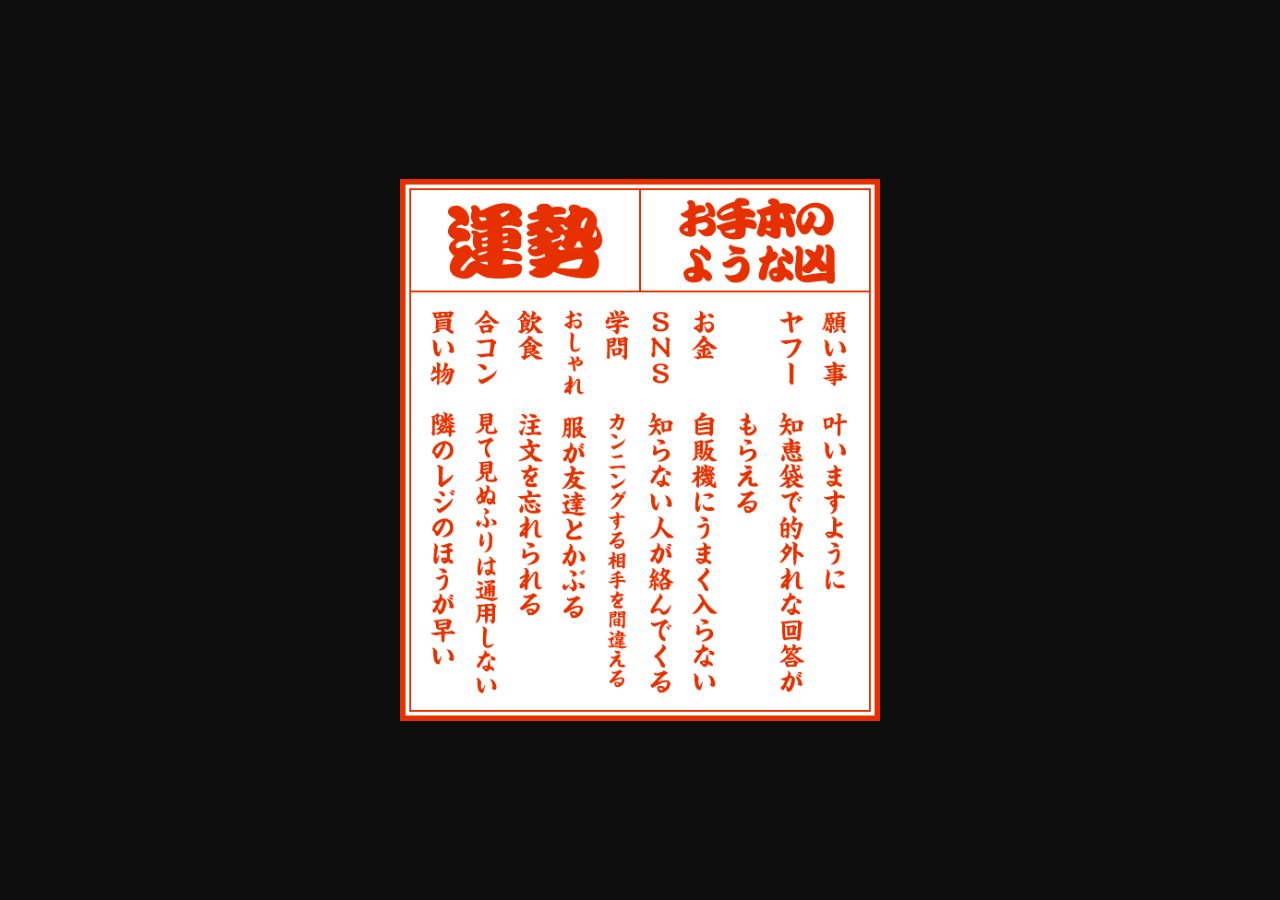
<file: GINGER/omikuji2.html>
<!DOCTYPE html>
<html lang="ja">
<head>
<meta http-equiv="Content-Type" content="text/html; charset=utf-8" />
<script language="JavaScript"><!--
	jpURL = new Array();
	jpURL[0] = "images/chukichi.png";
	jpURL[1] = "images/daikichi.png";
	jpURL[2] = "images/shokichi.png";
	jpURL[3] = "images/kyo.png";
	n = Math.floor(Math.random() * jpURL.length);
	location.href = jpURL[n];
	</script>
<title>GINGER</title>
</head>

</html>
</file>
